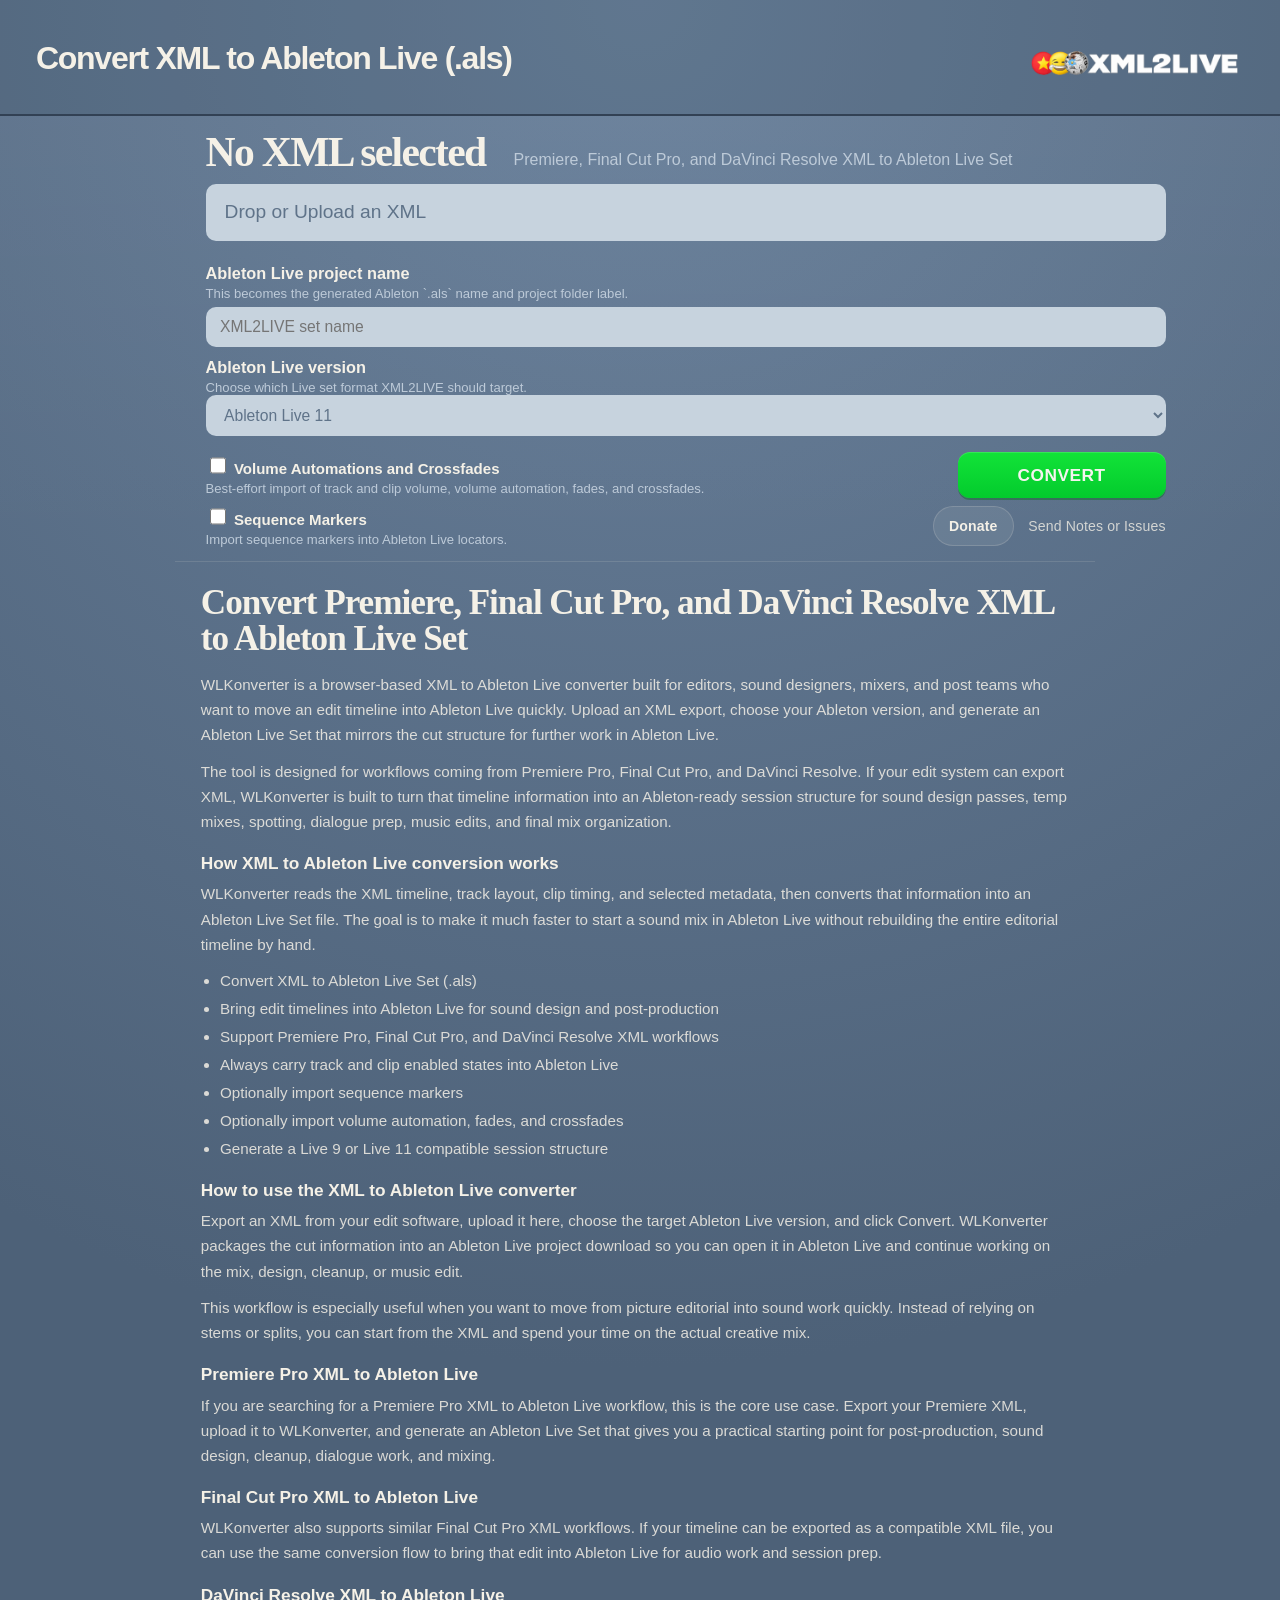
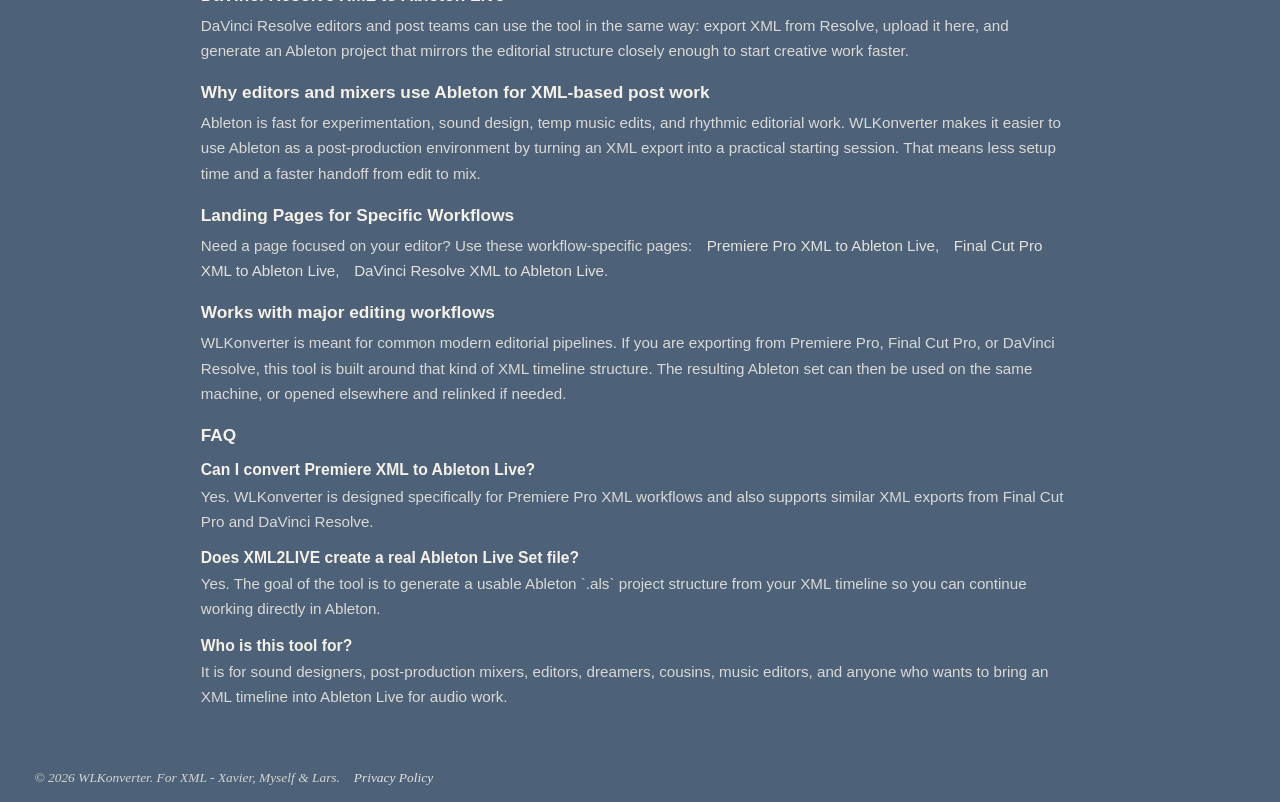
<file: index.html>
<!doctype html>
<html lang="en">
  <head>
    <meta charset="UTF-8" />
    <meta name="viewport" content="width=device-width, initial-scale=1.0" />
    <title>XML to Ableton Live Converter | Premiere, Final Cut Pro, DaVinci Resolve to .als</title>
    <meta
      name="description"
      content="Convert Premiere Pro, Final Cut Pro, and DaVinci Resolve XML files into Ableton Live Set (.als) projects online."
    />
    <meta
      name="keywords"
      content="xml to ableton, xml to als, premiere xml to ableton, final cut pro xml to ableton, davinci resolve xml to ableton, xml to ableton live set, premiere pro xml to als"
    />
    <meta name="robots" content="index, follow, max-image-preview:large" />
    <meta property="og:title" content="XML to Ableton Live Converter | Premiere, Final Cut Pro, DaVinci Resolve to .als" />
    <meta name="build-tag" content="wlkonverter-live-20260303-0102" />
    <meta
      property="og:description"
      content="Convert Premiere Pro, Final Cut Pro, and DaVinci Resolve XML files into Ableton Live Set (.als) projects online."
    />
    <meta property="og:type" content="website" />
    <meta property="og:url" content="https://wlkonverter.cc/" />
    <meta property="og:image" content="https://wlkonverter.cc/assets/XML2LIVE%20LOGO.png" />
    <link rel="canonical" href="https://wlkonverter.cc/" />
    <link rel="apple-touch-icon" sizes="180x180" href="./apple-touch-icon.png" />
    <link rel="icon" type="image/png" sizes="32x32" href="./favicon-32x32.png" />
    <link rel="icon" type="image/png" sizes="16x16" href="./favicon-16x16.png" />
    <link rel="icon" href="./favicon.ico" />
    <link rel="manifest" href="./site.webmanifest" />
    <link rel="stylesheet" href="./styles-live.css" />
  </head>
  <body>
    <div class="shell">
      <header class="topbar">
        <h1>Convert XML to Ableton Live (.als)</h1>
        <img id="logo" src="./assets/XML2LIVE%20LOGO.png" alt="XML2LIVE" />
      </header>

      <main class="panel panel-no-poster">
        <section class="content">
          <div class="title-row">
            <div class="title-group">
              <h2 id="sequence-name">No XML selected</h2>
              <span id="sequence-year"></span>
            </div>
            <p id="sequence-meta">Premiere, Final Cut Pro, and DaVinci Resolve XML to Ableton Live Set</p>
          </div>

          <button id="drop-zone" class="drop-zone" type="button">
            <div class="drop-copy">
              <h3 id="xml-path">Drop or Upload an XML</h3>
            </div>
          </button>
          <div class="drop-actions">
            <button id="clear-xml" class="clear-xml-button" type="button" hidden>Remove XML</button>
          </div>
          <input id="xml-input" type="file" accept=".xml,text/xml,application/xml" hidden />

          <section class="field-block">
            <label for="project-name">Ableton Live project name</label>
            <p>This becomes the generated Ableton `.als` name and project folder label.</p>
            <input id="project-name" type="text" placeholder="XML2LIVE set name" />
          </section>

          <section class="field-block compact-field">
            <label for="ableton-version">Ableton Live version</label>
            <p>Choose which Live set format XML2LIVE should target.</p>
            <select id="ableton-version">
              <option value="11" selected>Ableton Live 11</option>
              <option value="9">Ableton Live 9</option>
            </select>
          </section>

          <div class="action-grid">
            <div class="metadata-stack">
              <section class="field-block compact-field metadata-field">
                <label class="checkbox-row" for="import-volume-and-crossfades">
                  <input id="import-volume-and-crossfades" type="checkbox" />
                  <span>Volume Automations and Crossfades</span>
                </label>
                <p>Best-effort import of track and clip volume, volume automation, fades, and crossfades.</p>
              </section>

              <section class="field-block compact-field metadata-field">
                <label class="checkbox-row" for="import-sequence-markers">
                  <input id="import-sequence-markers" type="checkbox" />
                  <span>Sequence Markers</span>
                </label>
                <p>Import sequence markers into Ableton Live locators.</p>
              </section>
            </div>

            <div class="action-stack">
              <p id="status" class="web-status" hidden></p>

              <div class="convert-row">
                <button id="convert" class="convert-button" type="button">CONVERT</button>
              </div>
              <div class="support-row" aria-label="Support and feedback">
                <a
                  class="support-link support-link-donate"
                  href="https://www.paypal.com/donate/?business=A5RXTTW6EL74G&no_recurring=0&currency_code=USD"
                  target="_blank"
                  rel="noreferrer"
                >
                  Donate
                </a>
                <a
                  class="support-link"
                  href="https://docs.google.com/forms/d/e/1FAIpQLSftfXoKjWCb46hIpAfCLRnMeWih5g5C_TUrLjnm3QxG3H_U3A/viewform?usp=publish-editor"
                  target="_blank"
                  rel="noreferrer"
                >
                  Send Notes or Issues
                </a>
              </div>
            </div>
          </div>
        </section>
      </main>

      <section id="ad-strip" class="ad-strip" aria-label="Sponsored">
        <div class="ad-strip-inner">
          <div id="page-ad-shell" class="page-ad-shell" aria-hidden="true">
            <div class="page-ad-label">Sponsored</div>
            <div id="page-ad-slot" class="page-ad-slot"></div>
          </div>
        </div>
      </section>

      <div class="ad-mounts" aria-hidden="true">
        <div id="monetag-sticky-ad" data-ad-slot="sticky"></div>
      </div>

      <section class="seo-copy">
        <div class="seo-inner">
          <h2>Convert Premiere, Final Cut Pro, and DaVinci Resolve XML to Ableton Live Set</h2>
          <p>
            WLKonverter is a browser-based XML to Ableton Live converter built for editors, sound designers, mixers,
            and post teams who want to move an edit timeline into Ableton Live quickly. Upload an XML export, choose
            your Ableton version, and generate an Ableton Live Set that mirrors the cut structure for further work in
            Ableton Live.
          </p>
          <p>
            The tool is designed for workflows coming from Premiere Pro, Final Cut Pro, and DaVinci Resolve.
            If your edit system can export XML, WLKonverter is built to turn that timeline information into an
            Ableton-ready session structure for sound design passes, temp mixes, spotting, dialogue prep, music
            edits, and final mix organization.
          </p>

          <h3>How XML to Ableton Live conversion works</h3>
          <p>
            WLKonverter reads the XML timeline, track layout, clip timing, and selected metadata, then converts that
            information into an Ableton Live Set file. The goal is to make it much faster to start a sound mix in
            Ableton Live without rebuilding the entire editorial timeline by hand.
          </p>
          <ul>
            <li>Convert XML to Ableton Live Set (.als)</li>
            <li>Bring edit timelines into Ableton Live for sound design and post-production</li>
            <li>Support Premiere Pro, Final Cut Pro, and DaVinci Resolve XML workflows</li>
            <li>Always carry track and clip enabled states into Ableton Live</li>
            <li>Optionally import sequence markers</li>
            <li>Optionally import volume automation, fades, and crossfades</li>
            <li>Generate a Live 9 or Live 11 compatible session structure</li>
          </ul>

          <h3>How to use the XML to Ableton Live converter</h3>
          <p>
            Export an XML from your edit software, upload it here, choose the target Ableton Live version, and click
            Convert. WLKonverter packages the cut information into an Ableton Live project download so you can open it in
            Ableton Live and continue working on the mix, design, cleanup, or music edit.
          </p>
          <p>
            This workflow is especially useful when you want to move from picture editorial into sound work
            quickly. Instead of relying on stems or splits, you can start from the XML and spend your time on
            the actual creative mix.
          </p>

          <h3>Premiere Pro XML to Ableton Live</h3>
          <p>
            If you are searching for a Premiere Pro XML to Ableton Live workflow, this is the core use case. Export
            your Premiere XML, upload it to WLKonverter, and generate an Ableton Live Set that gives you a
            practical starting point for post-production, sound design, cleanup, dialogue work, and mixing.
          </p>

          <h3>Final Cut Pro XML to Ableton Live</h3>
          <p>
            WLKonverter also supports similar Final Cut Pro XML workflows. If your timeline can be exported as a
            compatible XML file, you can use the same conversion flow to bring that edit into Ableton Live for audio
            work and session prep.
          </p>

          <h3>DaVinci Resolve XML to Ableton Live</h3>
          <p>
            DaVinci Resolve editors and post teams can use the tool in the same way: export XML from Resolve,
            upload it here, and generate an Ableton project that mirrors the editorial structure closely enough
            to start creative work faster.
          </p>

          <h3>Why editors and mixers use Ableton for XML-based post work</h3>
          <p>
            Ableton is fast for experimentation, sound design, temp music edits, and rhythmic editorial work.
            WLKonverter makes it easier to use Ableton as a post-production environment by turning an XML export
            into a practical starting session. That means less setup time and a faster handoff from edit to mix.
          </p>

          <h3>Landing Pages for Specific Workflows</h3>
          <p>
            Need a page focused on your editor? Use these workflow-specific pages:
            <a class="footer-link" href="./premiere-xml-to-ableton.html">Premiere Pro XML to Ableton Live</a>,
            <a class="footer-link" href="./final-cut-pro-xml-to-ableton.html">Final Cut Pro XML to Ableton Live</a>,
            <a class="footer-link" href="./davinci-resolve-xml-to-ableton.html">DaVinci Resolve XML to Ableton Live</a>.
          </p>

          <h3>Works with major editing workflows</h3>
          <p>
            WLKonverter is meant for common modern editorial pipelines. If you are exporting from Premiere Pro,
            Final Cut Pro, or DaVinci Resolve, this tool is built around that kind of XML timeline structure.
            The resulting Ableton set can then be used on the same machine, or opened elsewhere and relinked
            if needed.
          </p>

          <h3>FAQ</h3>
          <h4>Can I convert Premiere XML to Ableton Live?</h4>
          <p>
            Yes. WLKonverter is designed specifically for Premiere Pro XML workflows and also supports similar XML exports from
            Final Cut Pro and DaVinci Resolve.
          </p>

          <h4>Does XML2LIVE create a real Ableton Live Set file?</h4>
          <p>
            Yes. The goal of the tool is to generate a usable Ableton `.als` project structure from your XML
            timeline so you can continue working directly in Ableton.
          </p>

          <h4>Who is this tool for?</h4>
          <p>
            It is for sound designers, post-production mixers, editors, dreamers, cousins, music editors, and anyone who wants to
            bring an XML timeline into Ableton Live for audio work.
          </p>
        </div>
      </section>

      <div class="credit">
        © 2026 WLKonverter. For XML - Xavier, Myself &amp; Lars.
        <a class="footer-link" href="./privacy.html">Privacy Policy</a>
      </div>
    </div>

    <div id="progress-overlay" class="progress-overlay" aria-hidden="true">
      <div class="progress-card">
        <h3 id="progress-title">Preparing conversion...</h3>
        <p id="progress-message">XML2LIVE is packaging the browser request.</p>
        <div class="progress-track">
          <div id="progress-bar" class="progress-bar"></div>
        </div>
      </div>
    </div>

    <div id="toast" class="toast" aria-hidden="true">Conversion request prepared</div>

    <script src="./config-live.js"></script>
    <script src="./app-live.js"></script>
  </body>
</html>
</file>
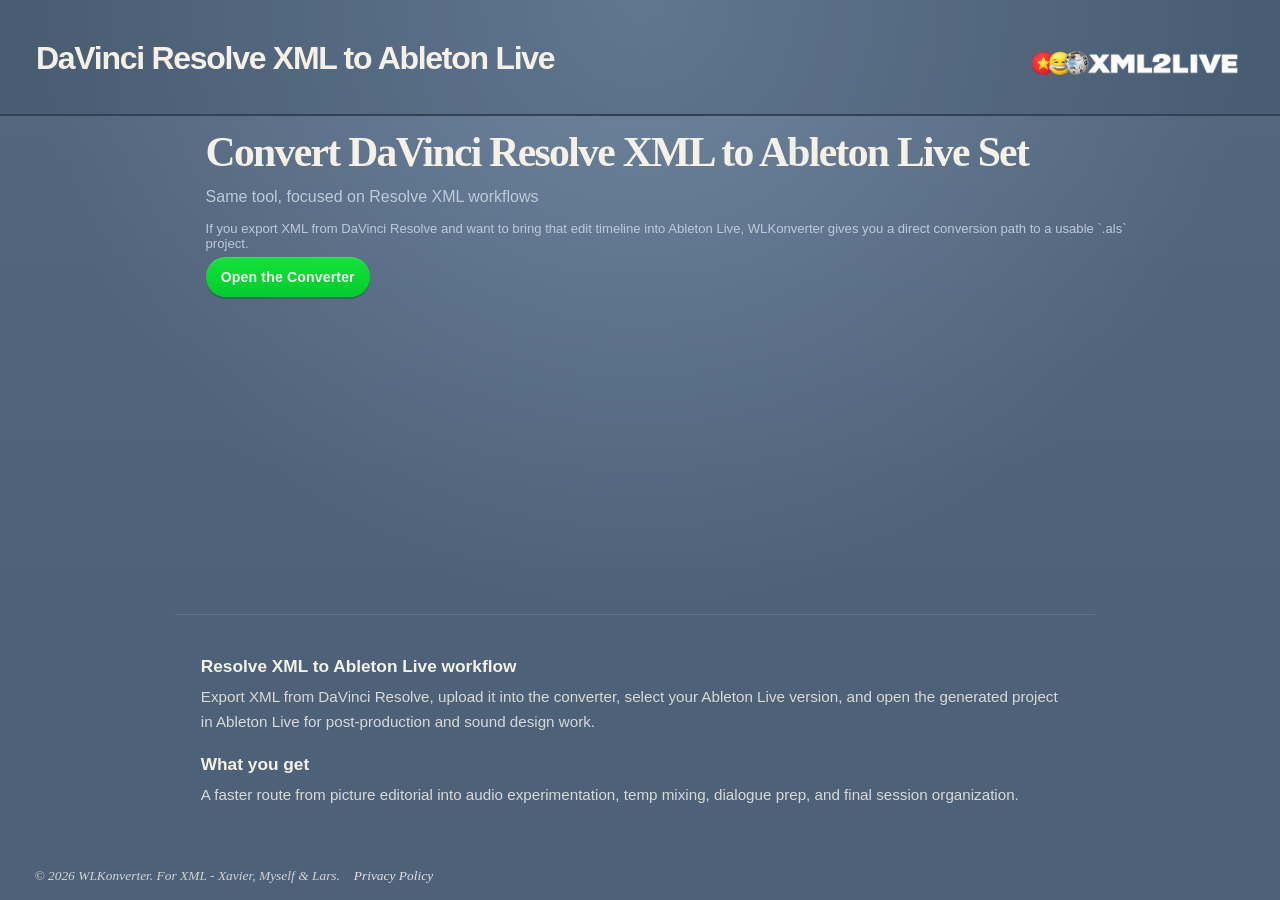
<file: davinci-resolve-xml-to-ableton.html>
<!doctype html>
<html lang="en">
  <head>
    <meta charset="UTF-8" />
    <meta name="viewport" content="width=device-width, initial-scale=1.0" />
    <title>DaVinci Resolve XML to Ableton Live Converter | WLKonverter</title>
    <meta
      name="description"
      content="Convert DaVinci Resolve XML files into Ableton Live Set (.als) projects with WLKonverter."
    />
    <link rel="canonical" href="https://wlkonverter.cc/davinci-resolve-xml-to-ableton.html" />
    <link rel="apple-touch-icon" sizes="180x180" href="./apple-touch-icon.png" />
    <link rel="icon" type="image/png" sizes="32x32" href="./favicon-32x32.png" />
    <link rel="icon" type="image/png" sizes="16x16" href="./favicon-16x16.png" />
    <link rel="icon" href="./favicon.ico" />
    <link rel="manifest" href="./site.webmanifest" />
    <link rel="stylesheet" href="./styles-live.css" />
  </head>
  <body>
    <div class="shell">
      <header class="topbar">
        <h1>DaVinci Resolve XML to Ableton Live</h1>
        <img id="logo" src="./assets/XML2LIVE%20LOGO.png" alt="XML2LIVE" />
      </header>
      <main class="panel panel-no-poster">
        <section class="content">
          <div class="title-row">
            <div class="title-group">
              <h2 id="sequence-name">Convert DaVinci Resolve XML to Ableton Live Set</h2>
            </div>
            <p id="sequence-meta">Same tool, focused on Resolve XML workflows</p>
          </div>
          <section class="field-block">
            <p>
              If you export XML from DaVinci Resolve and want to bring that edit timeline into Ableton Live, WLKonverter
              gives you a direct conversion path to a usable `.als` project.
            </p>
            <p><a class="support-link support-link-convert" data-converter-link href="./index.html">Open the Converter</a></p>
          </section>
        </section>
      </main>
      <section id="ad-strip" class="ad-strip" aria-label="Sponsored">
        <div class="ad-strip-inner">
          <div id="page-ad-shell" class="page-ad-shell" aria-hidden="true">
            <div class="page-ad-label">Sponsored</div>
            <div id="page-ad-slot" class="page-ad-slot"></div>
          </div>
        </div>
      </section>
      <div class="ad-mounts" aria-hidden="true">
        <div id="monetag-sticky-ad" data-ad-slot="sticky"></div>
      </div>
      <section class="seo-copy">
        <div class="seo-inner">
          <h3>Resolve XML to Ableton Live workflow</h3>
          <p>
            Export XML from DaVinci Resolve, upload it into the converter, select your Ableton Live version, and open the
            generated project in Ableton Live for post-production and sound design work.
          </p>
          <h3>What you get</h3>
          <p>
            A faster route from picture editorial into audio experimentation, temp mixing, dialogue prep, and final
            session organization.
          </p>
        </div>
      </section>
      <div class="credit">© 2026 WLKonverter. For XML - Xavier, Myself &amp; Lars. <a class="footer-link" href="./privacy.html">Privacy Policy</a></div>
    </div>
    <script src="./landing-ads.js"></script>
  </body>
</html>
</file>
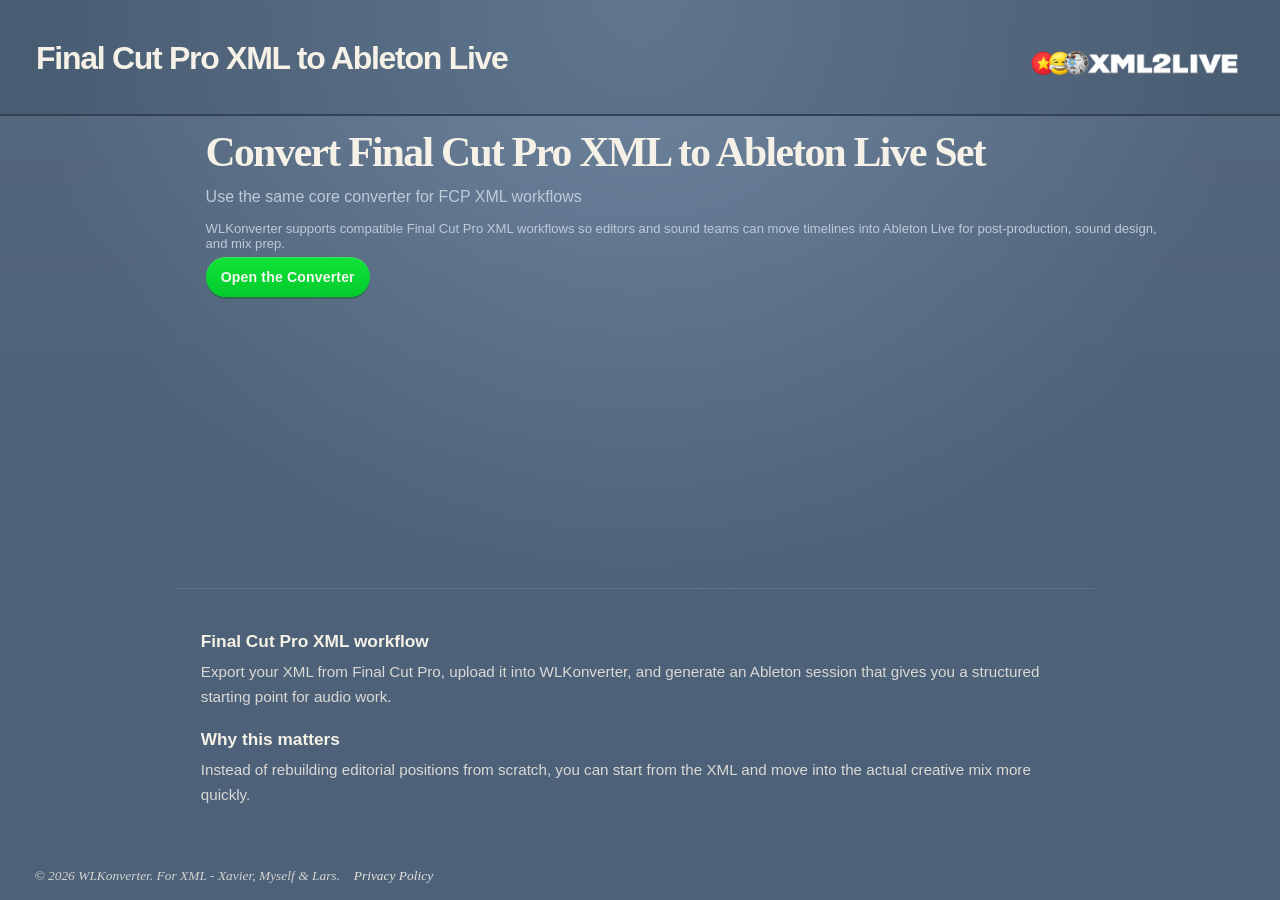
<file: final-cut-pro-xml-to-ableton.html>
<!doctype html>
<html lang="en">
  <head>
    <meta charset="UTF-8" />
    <meta name="viewport" content="width=device-width, initial-scale=1.0" />
    <title>Final Cut Pro XML to Ableton Live Converter | WLKonverter</title>
    <meta
      name="description"
      content="Convert Final Cut Pro XML files into Ableton Live Set (.als) projects with WLKonverter."
    />
    <link rel="canonical" href="https://wlkonverter.cc/final-cut-pro-xml-to-ableton.html" />
    <link rel="apple-touch-icon" sizes="180x180" href="./apple-touch-icon.png" />
    <link rel="icon" type="image/png" sizes="32x32" href="./favicon-32x32.png" />
    <link rel="icon" type="image/png" sizes="16x16" href="./favicon-16x16.png" />
    <link rel="icon" href="./favicon.ico" />
    <link rel="manifest" href="./site.webmanifest" />
    <link rel="stylesheet" href="./styles-live.css" />
  </head>
  <body>
    <div class="shell">
      <header class="topbar">
        <h1>Final Cut Pro XML to Ableton Live</h1>
        <img id="logo" src="./assets/XML2LIVE%20LOGO.png" alt="XML2LIVE" />
      </header>
      <main class="panel panel-no-poster">
        <section class="content">
          <div class="title-row">
            <div class="title-group">
              <h2 id="sequence-name">Convert Final Cut Pro XML to Ableton Live Set</h2>
            </div>
            <p id="sequence-meta">Use the same core converter for FCP XML workflows</p>
          </div>
          <section class="field-block">
            <p>
              WLKonverter supports compatible Final Cut Pro XML workflows so editors and sound teams can move
              timelines into Ableton Live for post-production, sound design, and mix prep.
            </p>
            <p><a class="support-link support-link-convert" data-converter-link href="./index.html">Open the Converter</a></p>
          </section>
        </section>
      </main>
      <section id="ad-strip" class="ad-strip" aria-label="Sponsored">
        <div class="ad-strip-inner">
          <div id="page-ad-shell" class="page-ad-shell" aria-hidden="true">
            <div class="page-ad-label">Sponsored</div>
            <div id="page-ad-slot" class="page-ad-slot"></div>
          </div>
        </div>
      </section>
      <div class="ad-mounts" aria-hidden="true">
        <div id="monetag-sticky-ad" data-ad-slot="sticky"></div>
      </div>
      <section class="seo-copy">
        <div class="seo-inner">
          <h3>Final Cut Pro XML workflow</h3>
          <p>
            Export your XML from Final Cut Pro, upload it into WLKonverter, and generate an Ableton session that
            gives you a structured starting point for audio work.
          </p>
          <h3>Why this matters</h3>
          <p>
            Instead of rebuilding editorial positions from scratch, you can start from the XML and move into the
            actual creative mix more quickly.
          </p>
        </div>
      </section>
      <div class="credit">© 2026 WLKonverter. For XML - Xavier, Myself &amp; Lars. <a class="footer-link" href="./privacy.html">Privacy Policy</a></div>
    </div>
    <script src="./landing-ads.js"></script>
  </body>
</html>
</file>
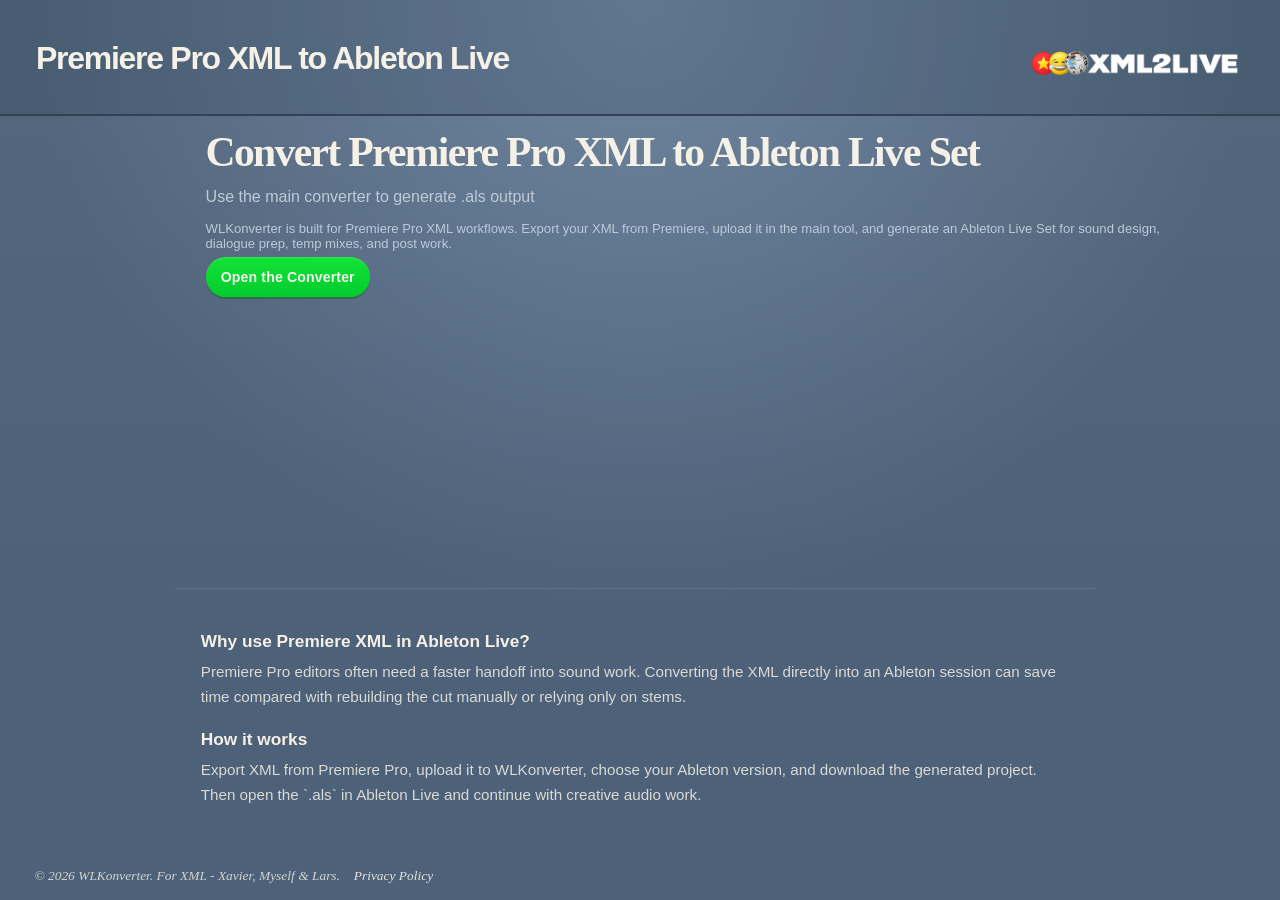
<file: premiere-xml-to-ableton.html>
<!doctype html>
<html lang="en">
  <head>
    <meta charset="UTF-8" />
    <meta name="viewport" content="width=device-width, initial-scale=1.0" />
    <title>Premiere Pro XML to Ableton Live Converter | WLKonverter</title>
    <meta
      name="description"
      content="Convert Premiere Pro XML files into Ableton Live Set (.als) projects with WLKonverter."
    />
    <link rel="canonical" href="https://wlkonverter.cc/premiere-xml-to-ableton.html" />
    <link rel="apple-touch-icon" sizes="180x180" href="./apple-touch-icon.png" />
    <link rel="icon" type="image/png" sizes="32x32" href="./favicon-32x32.png" />
    <link rel="icon" type="image/png" sizes="16x16" href="./favicon-16x16.png" />
    <link rel="icon" href="./favicon.ico" />
    <link rel="manifest" href="./site.webmanifest" />
    <link rel="stylesheet" href="./styles-live.css" />
  </head>
  <body>
    <div class="shell">
      <header class="topbar">
        <h1>Premiere Pro XML to Ableton Live</h1>
        <img id="logo" src="./assets/XML2LIVE%20LOGO.png" alt="XML2LIVE" />
      </header>
      <main class="panel panel-no-poster">
        <section class="content">
          <div class="title-row">
            <div class="title-group">
              <h2 id="sequence-name">Convert Premiere Pro XML to Ableton Live Set</h2>
            </div>
            <p id="sequence-meta">Use the main converter to generate .als output</p>
          </div>
          <section class="field-block">
            <p>
              WLKonverter is built for Premiere Pro XML workflows. Export your XML from Premiere, upload it in the
              main tool, and generate an Ableton Live Set for sound design, dialogue prep, temp mixes, and post work.
            </p>
            <p><a class="support-link support-link-convert" data-converter-link href="./index.html">Open the Converter</a></p>
          </section>
        </section>
      </main>
      <section id="ad-strip" class="ad-strip" aria-label="Sponsored">
        <div class="ad-strip-inner">
          <div id="page-ad-shell" class="page-ad-shell" aria-hidden="true">
            <div class="page-ad-label">Sponsored</div>
            <div id="page-ad-slot" class="page-ad-slot"></div>
          </div>
        </div>
      </section>
      <div class="ad-mounts" aria-hidden="true">
        <div id="monetag-sticky-ad" data-ad-slot="sticky"></div>
      </div>
      <section class="seo-copy">
        <div class="seo-inner">
          <h3>Why use Premiere XML in Ableton Live?</h3>
          <p>
            Premiere Pro editors often need a faster handoff into sound work. Converting the XML directly into an
            Ableton session can save time compared with rebuilding the cut manually or relying only on stems.
          </p>
          <h3>How it works</h3>
          <p>
            Export XML from Premiere Pro, upload it to WLKonverter, choose your Ableton version, and download the
            generated project. Then open the `.als` in Ableton Live and continue with creative audio work.
          </p>
        </div>
      </section>
      <div class="credit">© 2026 WLKonverter. For XML - Xavier, Myself &amp; Lars. <a class="footer-link" href="./privacy.html">Privacy Policy</a></div>
    </div>
    <script src="./landing-ads.js"></script>
  </body>
</html>
</file>
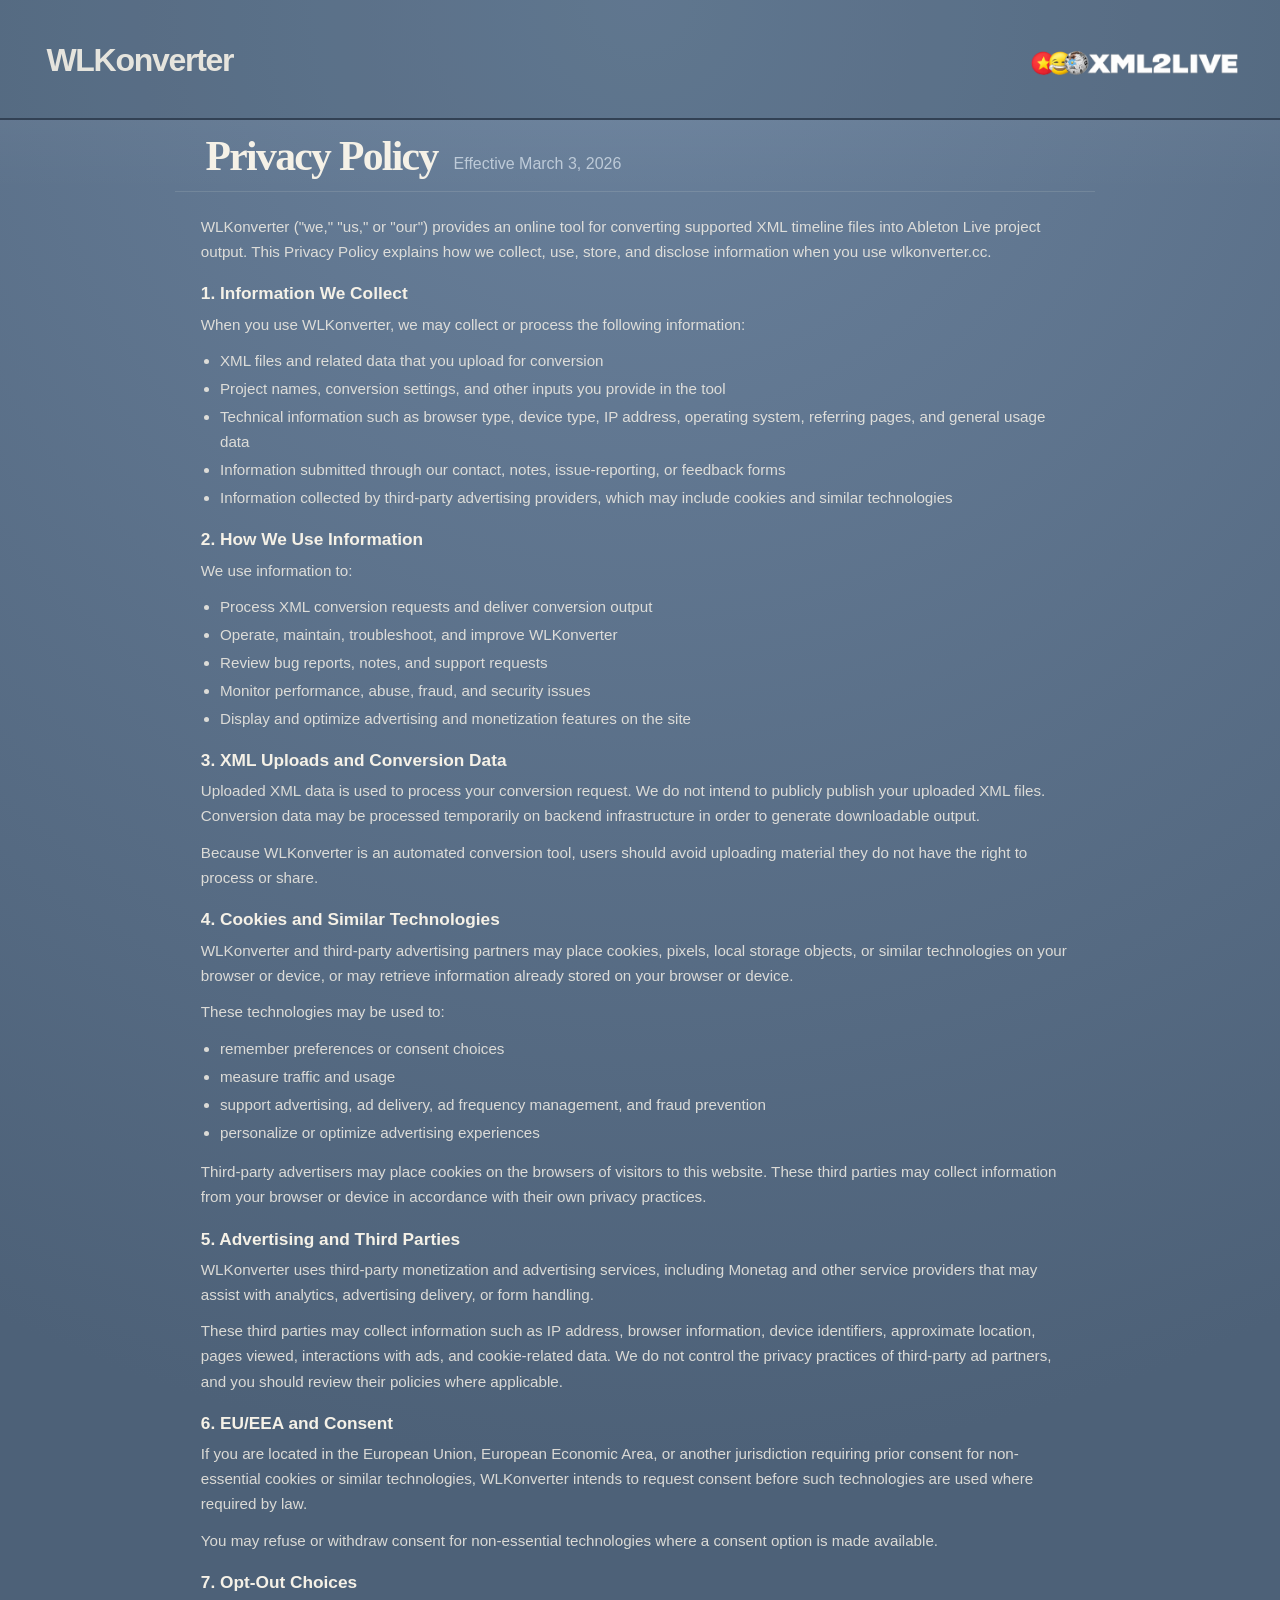
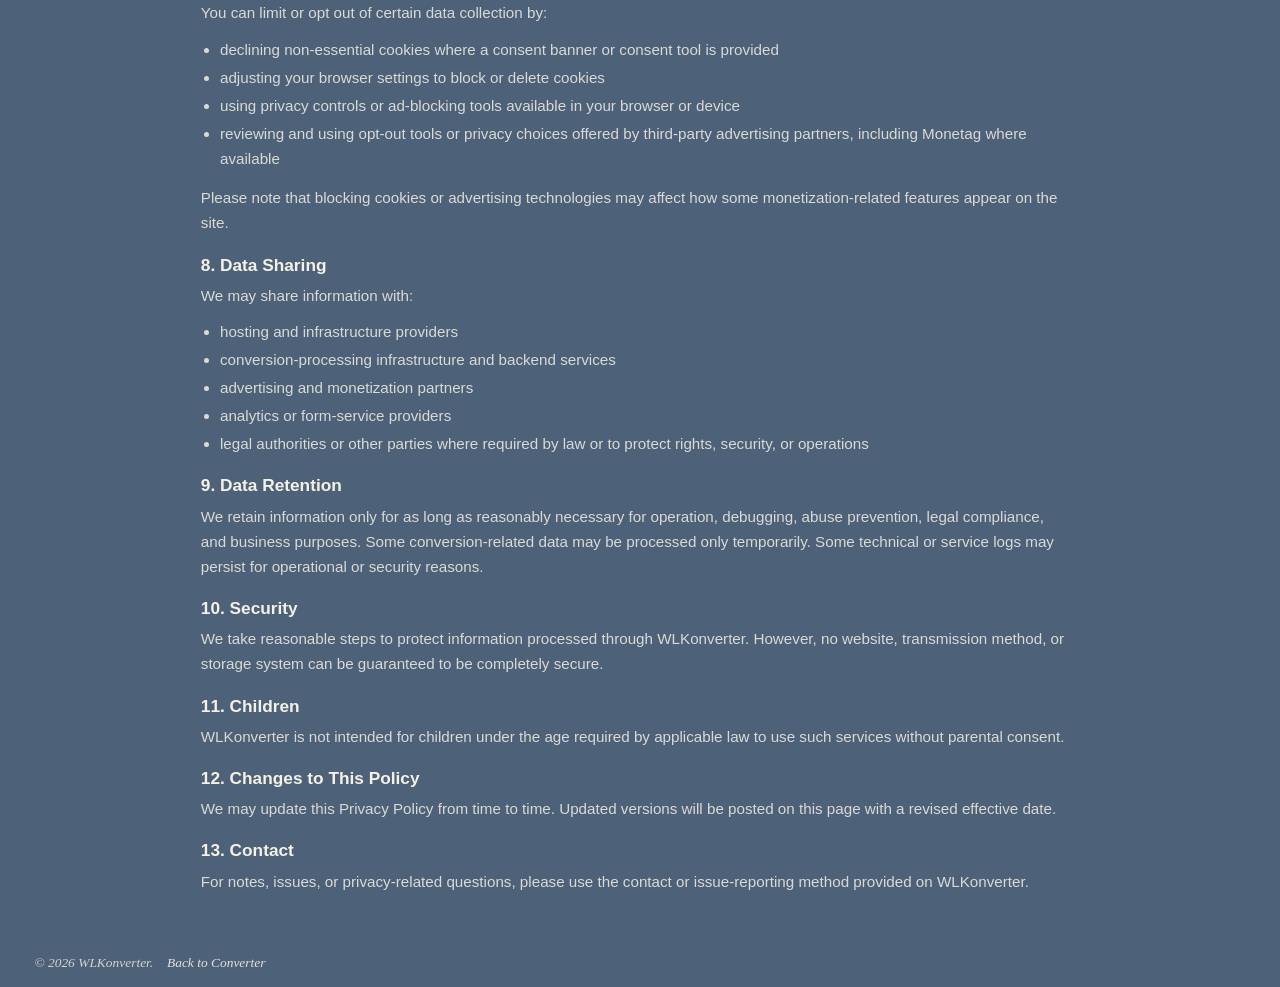
<file: privacy.html>
<!doctype html>
<html lang="en">
  <head>
    <meta charset="UTF-8" />
    <meta name="viewport" content="width=device-width, initial-scale=1.0" />
    <title>Privacy Policy | WLKonverter</title>
    <meta
      name="description"
      content="Privacy Policy for WLKonverter, including advertising, cookies, XML conversion processing, and opt-out information."
    />
    <link rel="canonical" href="https://wlkonverter.cc/privacy.html" />
    <link rel="stylesheet" href="./styles-live.css" />
  </head>
  <body>
    <div class="shell">
      <header class="topbar">
        <h1><a class="footer-link" href="./index.html">WLKonverter</a></h1>
        <a href="./index.html"><img id="logo" src="./assets/XML2LIVE%20LOGO.png" alt="XML2LIVE" /></a>
      </header>

      <main class="panel panel-no-poster">
        <section class="content">
          <div class="title-row">
            <div class="title-group">
              <h2 id="sequence-name">Privacy Policy</h2>
            </div>
            <p id="sequence-meta">Effective March 3, 2026</p>
          </div>
        </section>
      </main>

      <section class="seo-copy">
        <div class="seo-inner">
          <p>
            WLKonverter ("we," "us," or "our") provides an online tool for converting supported XML timeline
            files into Ableton Live project output. This Privacy Policy explains how we collect, use, store, and
            disclose information when you use wlkonverter.cc.
          </p>

          <h3>1. Information We Collect</h3>
          <p>When you use WLKonverter, we may collect or process the following information:</p>
          <ul>
            <li>XML files and related data that you upload for conversion</li>
            <li>Project names, conversion settings, and other inputs you provide in the tool</li>
            <li>Technical information such as browser type, device type, IP address, operating system, referring pages, and general usage data</li>
            <li>Information submitted through our contact, notes, issue-reporting, or feedback forms</li>
            <li>Information collected by third-party advertising providers, which may include cookies and similar technologies</li>
          </ul>

          <h3>2. How We Use Information</h3>
          <p>We use information to:</p>
          <ul>
            <li>Process XML conversion requests and deliver conversion output</li>
            <li>Operate, maintain, troubleshoot, and improve WLKonverter</li>
            <li>Review bug reports, notes, and support requests</li>
            <li>Monitor performance, abuse, fraud, and security issues</li>
            <li>Display and optimize advertising and monetization features on the site</li>
          </ul>

          <h3>3. XML Uploads and Conversion Data</h3>
          <p>
            Uploaded XML data is used to process your conversion request. We do not intend to publicly publish
            your uploaded XML files. Conversion data may be processed temporarily on backend infrastructure in
            order to generate downloadable output.
          </p>
          <p>
            Because WLKonverter is an automated conversion tool, users should avoid uploading material they do
            not have the right to process or share.
          </p>

          <h3>4. Cookies and Similar Technologies</h3>
          <p>
            WLKonverter and third-party advertising partners may place cookies, pixels, local storage objects, or
            similar technologies on your browser or device, or may retrieve information already stored on your
            browser or device.
          </p>
          <p>These technologies may be used to:</p>
          <ul>
            <li>remember preferences or consent choices</li>
            <li>measure traffic and usage</li>
            <li>support advertising, ad delivery, ad frequency management, and fraud prevention</li>
            <li>personalize or optimize advertising experiences</li>
          </ul>
          <p>
            Third-party advertisers may place cookies on the browsers of visitors to this website. These third
            parties may collect information from your browser or device in accordance with their own privacy
            practices.
          </p>

          <h3>5. Advertising and Third Parties</h3>
          <p>
            WLKonverter uses third-party monetization and advertising services, including Monetag and other
            service providers that may assist with analytics, advertising delivery, or form handling.
          </p>
          <p>
            These third parties may collect information such as IP address, browser information, device
            identifiers, approximate location, pages viewed, interactions with ads, and cookie-related data. We
            do not control the privacy practices of third-party ad partners, and you should review their policies
            where applicable.
          </p>

          <h3>6. EU/EEA and Consent</h3>
          <p>
            If you are located in the European Union, European Economic Area, or another jurisdiction requiring
            prior consent for non-essential cookies or similar technologies, WLKonverter intends to request
            consent before such technologies are used where required by law.
          </p>
          <p>You may refuse or withdraw consent for non-essential technologies where a consent option is made available.</p>

          <h3>7. Opt-Out Choices</h3>
          <p>You can limit or opt out of certain data collection by:</p>
          <ul>
            <li>declining non-essential cookies where a consent banner or consent tool is provided</li>
            <li>adjusting your browser settings to block or delete cookies</li>
            <li>using privacy controls or ad-blocking tools available in your browser or device</li>
            <li>reviewing and using opt-out tools or privacy choices offered by third-party advertising partners, including Monetag where available</li>
          </ul>
          <p>
            Please note that blocking cookies or advertising technologies may affect how some monetization-related
            features appear on the site.
          </p>

          <h3>8. Data Sharing</h3>
          <p>We may share information with:</p>
          <ul>
            <li>hosting and infrastructure providers</li>
            <li>conversion-processing infrastructure and backend services</li>
            <li>advertising and monetization partners</li>
            <li>analytics or form-service providers</li>
            <li>legal authorities or other parties where required by law or to protect rights, security, or operations</li>
          </ul>

          <h3>9. Data Retention</h3>
          <p>
            We retain information only for as long as reasonably necessary for operation, debugging, abuse
            prevention, legal compliance, and business purposes. Some conversion-related data may be processed
            only temporarily. Some technical or service logs may persist for operational or security reasons.
          </p>

          <h3>10. Security</h3>
          <p>
            We take reasonable steps to protect information processed through WLKonverter. However, no website,
            transmission method, or storage system can be guaranteed to be completely secure.
          </p>

          <h3>11. Children</h3>
          <p>
            WLKonverter is not intended for children under the age required by applicable law to use such
            services without parental consent.
          </p>

          <h3>12. Changes to This Policy</h3>
          <p>
            We may update this Privacy Policy from time to time. Updated versions will be posted on this page
            with a revised effective date.
          </p>

          <h3>13. Contact</h3>
          <p>
            For notes, issues, or privacy-related questions, please use the contact or issue-reporting method
            provided on WLKonverter.
          </p>
        </div>
      </section>

      <div class="credit">© 2026 WLKonverter. <a class="footer-link" href="./index.html">Back to Converter</a></div>
    </div>
  </body>
</html>
</file>
<file: styles-live.css>
:root {
  --bg: #4d6178;
  --panel: #59708a;
  --panel-dark: #43566c;
  --panel-line: #324154;
  --text: #f5f1e7;
  --muted: #bdcad8;
  --field: #c7d3de;
  --field-text: #5f7389;
  --button-text: #f4f4ef;
  --convert: #03cb2d;
  --convert-bright: #12e338;
}

* {
  box-sizing: border-box;
}

html,
body {
  margin: 0;
  min-height: 100%;
  font-family: "Avenir Next", "Helvetica Neue", sans-serif;
  background: radial-gradient(circle at top, #6a819c 0%, var(--bg) 55%);
  color: var(--text);
}

body {
  min-height: 100vh;
}

.shell {
  min-height: 100vh;
  display: grid;
  grid-template-rows: auto 1fr auto;
}

.topbar {
  display: flex;
  align-items: center;
  justify-content: space-between;
  padding: 1.05rem 2.25rem 0.95rem;
  border-bottom: 2px solid var(--panel-line);
  background: rgba(58, 74, 92, 0.2);
}

.topbar h1 {
  margin: 0;
  font-size: clamp(1.65rem, 3vw, 2rem);
  line-height: 1;
  font-weight: 800;
  letter-spacing: -0.04em;
}

.topbar img {
  max-height: 82px;
  width: auto;
}

.panel {
  display: grid;
  grid-template-columns: 212px minmax(0, 1fr);
  gap: 1.6rem;
  padding: 1.05rem 2.15rem 0.9rem;
  background: linear-gradient(180deg, rgba(255, 255, 255, 0.03), rgba(255, 255, 255, 0));
  align-content: start;
}

.content {
  display: flex;
  flex-direction: column;
  gap: 0.72rem;
  min-width: 0;
}

.title-row {
  display: flex;
  align-items: flex-end;
  gap: 1rem;
  flex-wrap: wrap;
}

.title-group {
  display: flex;
  align-items: baseline;
  gap: 0.75rem;
}

#sequence-name {
  margin: 0;
  font-family: Georgia, "Times New Roman", serif;
  font-size: clamp(2rem, 5vw, 2.6rem);
  line-height: 0.95;
  letter-spacing: -0.04em;
}

#sequence-year,
#sequence-meta {
  color: var(--muted);
}

#sequence-year {
  font-size: 1.6rem;
}

#sequence-meta {
  margin: 0 0 0.2rem;
  font-size: 1rem;
}

.drop-zone {
  display: flex;
  justify-content: flex-start;
  align-items: center;
  width: 100%;
  padding: 0.9rem 1rem;
  background: var(--field);
  border: 3px solid transparent;
  cursor: pointer;
  border-radius: 10px;
  transition: border-color 120ms ease, transform 120ms ease;
}

.drop-zone:hover,
.drop-zone.drag-over {
  transform: translateY(-1px);
}

.drop-actions {
  display: flex;
  justify-content: flex-end;
}

.clear-xml-button {
  border: 0;
  background: transparent;
  color: rgba(245, 241, 231, 0.72);
  font-size: 0.8rem;
  cursor: pointer;
  padding: 0.1rem 0;
}

.clear-xml-button:hover {
  color: var(--text);
}

.drop-zone.drag-over {
  border-color: var(--convert);
}

.drop-copy h3 {
  margin: 0;
  color: var(--field-text);
  font-size: 1.2rem;
  font-weight: 500;
}

.field-block label {
  display: block;
  margin-bottom: 0.2rem;
  font-size: 1.02rem;
  font-weight: 600;
}

.field-block p {
  margin: 0 0 0.38rem;
  color: var(--muted);
  font-size: 0.82rem;
}

.compact-field p {
  margin-bottom: 0;
}

.field-block input,
.field-block select {
  width: 100%;
  border: 0;
  background: var(--field);
  color: var(--field-text);
  font: 0.98rem "Helvetica Neue", sans-serif;
  padding: 0.68rem 0.9rem;
  outline: none;
  border-radius: 10px;
}

.checkbox-row {
  display: inline-flex;
  align-items: center;
  gap: 0.7rem;
  cursor: pointer;
}

.checkbox-row input {
  width: 1.05rem;
  height: 1.05rem;
  accent-color: var(--convert);
}

.checkbox-row span {
  font-size: 0.94rem;
  font-weight: 600;
}

.web-status {
  margin: 0;
  color: rgba(245, 241, 231, 0.8);
  font-size: 0.88rem;
  line-height: 1.45;
}

.metadata-field {
  padding-top: 0.1rem;
}

.action-grid {
  display: grid;
  grid-template-columns: minmax(0, 1fr) auto;
  align-items: start;
  gap: 1.6rem;
  padding-top: 0.3rem;
}

.metadata-stack {
  display: flex;
  flex-direction: column;
  gap: 0.45rem;
}

.action-stack {
  display: flex;
  flex-direction: column;
  align-items: flex-end;
  gap: 0.5rem;
  min-width: 280px;
}

.convert-row {
  display: flex;
  justify-content: flex-end;
  padding-top: 0;
}

.support-row {
  display: flex;
  justify-content: flex-end;
  align-items: center;
  gap: 0.9rem;
  flex-wrap: wrap;
  padding-top: 0;
}

.support-link {
  color: rgba(245, 241, 231, 0.78);
  text-decoration: none;
  font-size: 0.88rem;
  letter-spacing: 0.01em;
}

.support-link:hover {
  color: var(--text);
}

.support-link-donate {
  display: inline-flex;
  align-items: center;
  justify-content: center;
  min-height: 40px;
  padding: 0.65rem 0.95rem;
  border-radius: 999px;
  border: 1px solid rgba(245, 241, 231, 0.16);
  background: rgba(255, 248, 232, 0.08);
  color: var(--text);
  font-weight: 600;
}

.support-link-donate:hover {
  background: rgba(255, 248, 232, 0.14);
}

.support-link-convert {
  display: inline-flex;
  align-items: center;
  justify-content: center;
  min-height: 40px;
  padding: 0.65rem 0.95rem;
  border-radius: 999px;
  background: linear-gradient(180deg, var(--convert-bright), var(--convert));
  color: var(--button-text);
  font-weight: 700;
  text-decoration: none;
  box-shadow:
    inset 0 1px 0 rgba(255, 255, 255, 0.15),
    0 2px 0 rgba(1, 109, 23, 0.42);
}

.support-link-convert:hover {
  background: linear-gradient(180deg, #12d936, #02b928);
  color: var(--button-text);
  filter: brightness(0.96);
}

.convert-button {
  border: 0;
  border-radius: 12px;
  background: linear-gradient(180deg, var(--convert-bright), var(--convert));
  color: var(--button-text);
  font: 700 1.08rem/1 "Avenir Next", "Helvetica Neue", sans-serif;
  letter-spacing: 0.03em;
  padding: 0.9rem 1.7rem;
  min-width: 208px;
  cursor: pointer;
  box-shadow:
    inset 0 1px 0 rgba(255, 255, 255, 0.15),
    0 2px 0 rgba(1, 109, 23, 0.42);
  transition: filter 120ms ease, transform 120ms ease, background 120ms ease, box-shadow 120ms ease;
}

.convert-button:hover {
  background: linear-gradient(180deg, #12d936, #02b928);
  filter: brightness(0.94);
  transform: translateY(1px);
  box-shadow:
    inset 0 1px 0 rgba(255, 255, 255, 0.14),
    0 1px 0 rgba(39, 39, 39, 0.22);
}

.convert-button:disabled,
.drop-zone:disabled,
.reference-zone:disabled {
  opacity: 0.6;
  cursor: default;
}

.credit {
  padding: 0 2.15rem 1rem;
  font-family: Georgia, "Times New Roman", serif;
  font-style: italic;
  font-size: 0.84rem;
  color: rgba(245, 241, 231, 0.8);
}

.footer-link {
  margin-left: 0.65rem;
  color: rgba(245, 241, 231, 0.9);
  text-decoration: none;
}

.footer-link:hover {
  color: var(--text);
}

.ad-strip {
  display: none;
  padding: 0 2.15rem 1rem;
}

.ad-strip.has-fill {
  display: block;
}

.ad-strip-inner {
  max-width: 920px;
  margin-left: clamp(88px, 11vw, 212px);
}

.page-ad-shell {
  display: none;
}

.page-ad-shell.has-fill {
  display: block;
}

.page-ad-label {
  margin-bottom: 0.55rem;
  color: rgba(245, 241, 231, 0.5);
  font-size: 0.68rem;
  letter-spacing: 0.08em;
  text-transform: uppercase;
}

.page-ad-slot {
  min-height: 0;
  overflow: hidden;
}

.ad-mounts {
  position: fixed;
  width: 0;
  height: 0;
  overflow: hidden;
  pointer-events: none;
}

.seo-copy {
  padding: 0 2.15rem 1.6rem;
}

.seo-inner {
  max-width: 920px;
  margin-left: clamp(88px, 11vw, 212px);
  padding: 1.4rem 1.6rem 1.5rem;
  border-top: 1px solid rgba(245, 241, 231, 0.12);
  color: rgba(245, 241, 231, 0.92);
}

.seo-inner h2,
.seo-inner h3,
.seo-inner h4 {
  margin: 0;
  color: var(--text);
}

.seo-inner h2 {
  font-family: Georgia, "Times New Roman", serif;
  font-size: clamp(1.7rem, 3vw, 2.2rem);
  line-height: 1.04;
  letter-spacing: -0.03em;
  margin-bottom: 0.9rem;
}

.seo-inner h3 {
  font-size: 1.08rem;
  font-weight: 700;
  margin-top: 1.2rem;
  margin-bottom: 0.45rem;
}

.seo-inner h4 {
  font-size: 0.98rem;
  font-weight: 700;
  margin-top: 0.95rem;
  margin-bottom: 0.28rem;
}

.seo-inner p,
.seo-inner li {
  color: rgba(245, 241, 231, 0.84);
  font-size: 0.95rem;
  line-height: 1.65;
}

.seo-inner p {
  margin: 0 0 0.72rem;
}

.seo-inner ul {
  margin: 0.15rem 0 0.9rem 1.2rem;
  padding: 0;
}

.seo-inner li + li {
  margin-top: 0.18rem;
}

.progress-overlay {
  position: fixed;
  inset: 0;
  display: none;
  place-items: center;
  background: rgba(25, 35, 48, 0.48);
  backdrop-filter: blur(8px);
  z-index: 30;
}

.progress-overlay.visible {
  display: grid;
}

.progress-card {
  width: min(90vw, 420px);
  padding: 1.4rem 1.5rem 1.25rem;
  background: rgba(35, 48, 63, 0.96);
  border: 1px solid rgba(255, 255, 255, 0.08);
  border-radius: 16px;
  box-shadow: 0 16px 40px rgba(0, 0, 0, 0.28);
}

.progress-card h3 {
  margin: 0 0 0.35rem;
  font-size: 1.18rem;
}

.progress-card p {
  margin: 0 0 1rem;
  color: rgba(245, 241, 231, 0.78);
}

.progress-track {
  width: 100%;
  height: 10px;
  border-radius: 999px;
  background: rgba(255, 255, 255, 0.09);
  overflow: hidden;
}

.progress-bar {
  width: 42%;
  height: 100%;
  border-radius: inherit;
  background: linear-gradient(90deg, #96f771, #22d14f);
  animation: progressLoop 1.1s ease-in-out infinite;
}

@keyframes progressLoop {
  0% {
    transform: translateX(-120%);
  }
  100% {
    transform: translateX(260%);
  }
}

.toast {
  position: fixed;
  left: 50%;
  bottom: 1.6rem;
  transform: translate(-50%, 18px);
  min-width: 220px;
  max-width: calc(100vw - 2rem);
  padding: 0.85rem 1rem;
  border-radius: 999px;
  background: rgba(27, 38, 49, 0.96);
  color: var(--text);
  font-size: 0.92rem;
  text-align: center;
  opacity: 0;
  pointer-events: none;
  transition: opacity 180ms ease, transform 180ms ease;
  z-index: 40;
}

.toast.visible {
  opacity: 1;
  transform: translate(-50%, 0);
}

@media (max-width: 900px) {
  .panel,
  .panel-no-poster {
    grid-template-columns: 1fr;
  }

  .panel-no-poster .content {
    grid-column: 1;
    max-width: 100%;
  }

  .convert-row {
    justify-content: stretch;
  }

  .convert-button {
    width: 100%;
  }

  .action-grid {
    grid-template-columns: 1fr;
    gap: 0.8rem;
  }

  .action-stack {
    align-items: stretch;
    min-width: 0;
  }

  .support-row {
    justify-content: flex-start;
  }

  .seo-copy {
    padding: 0 1rem 1.2rem;
  }

  .ad-strip {
    padding: 0 1rem 1rem;
  }

  .ad-strip-inner {
    margin-left: 0;
  }

  .seo-inner {
    margin-left: 0;
    padding: 1.2rem 0 0;
  }
}

.panel-no-poster {
  grid-template-columns: clamp(88px, 11vw, 212px) minmax(640px, 960px) 1fr;
  gap: 1.9rem;
}

.panel-no-poster .content {
  grid-column: 2;
  max-width: 960px;
}

.web-status[hidden] {
  display: none;
}
</file>
